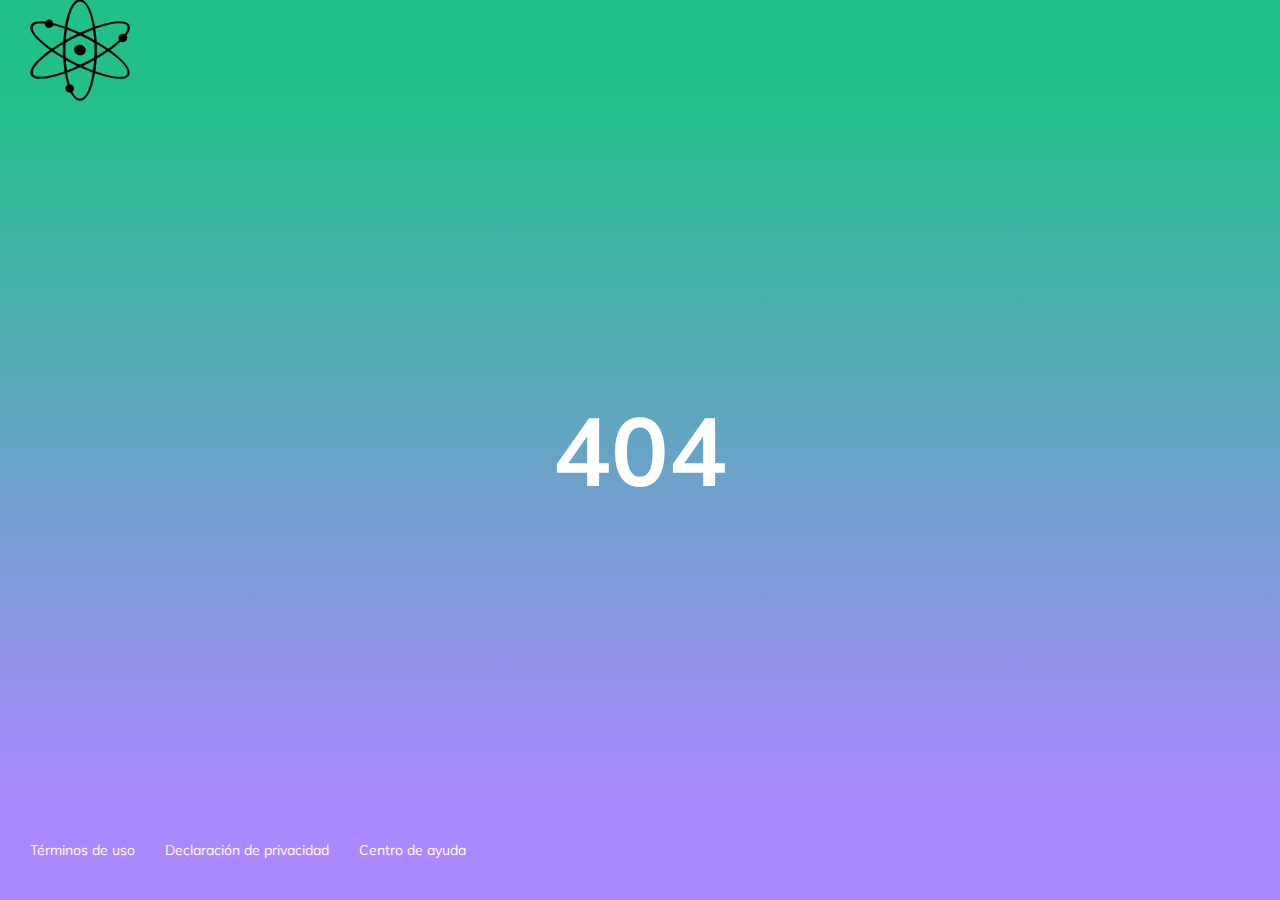
<file: components/404/index.html>
<!DOCTYPE html>
<html lang="en">
<head>
    <meta charset="UTF-8">
    <meta name="viewport" content="width=device-width, initial-scale=1.0">
    <meta http-equiv="X-UA-Compatible" content="ie=edge">
    <link rel="stylesheet" href="css/404.css">
    <title>404</title>
</head>
<body>
    <header class="header">
        <img class="header__img" src="../img/logo.png" alt="">
    </header>
    <section class="principal">
        <h2 class="principal__titulo">404</h2>
    </section>
    <footer class="footer">
        <a href="/">Términos de uso</a>
        <a href="/">Declaración de privacidad</a>
        <a href="/">Centro de ayuda</a>
    </footer>
</body>
</html>
</file>
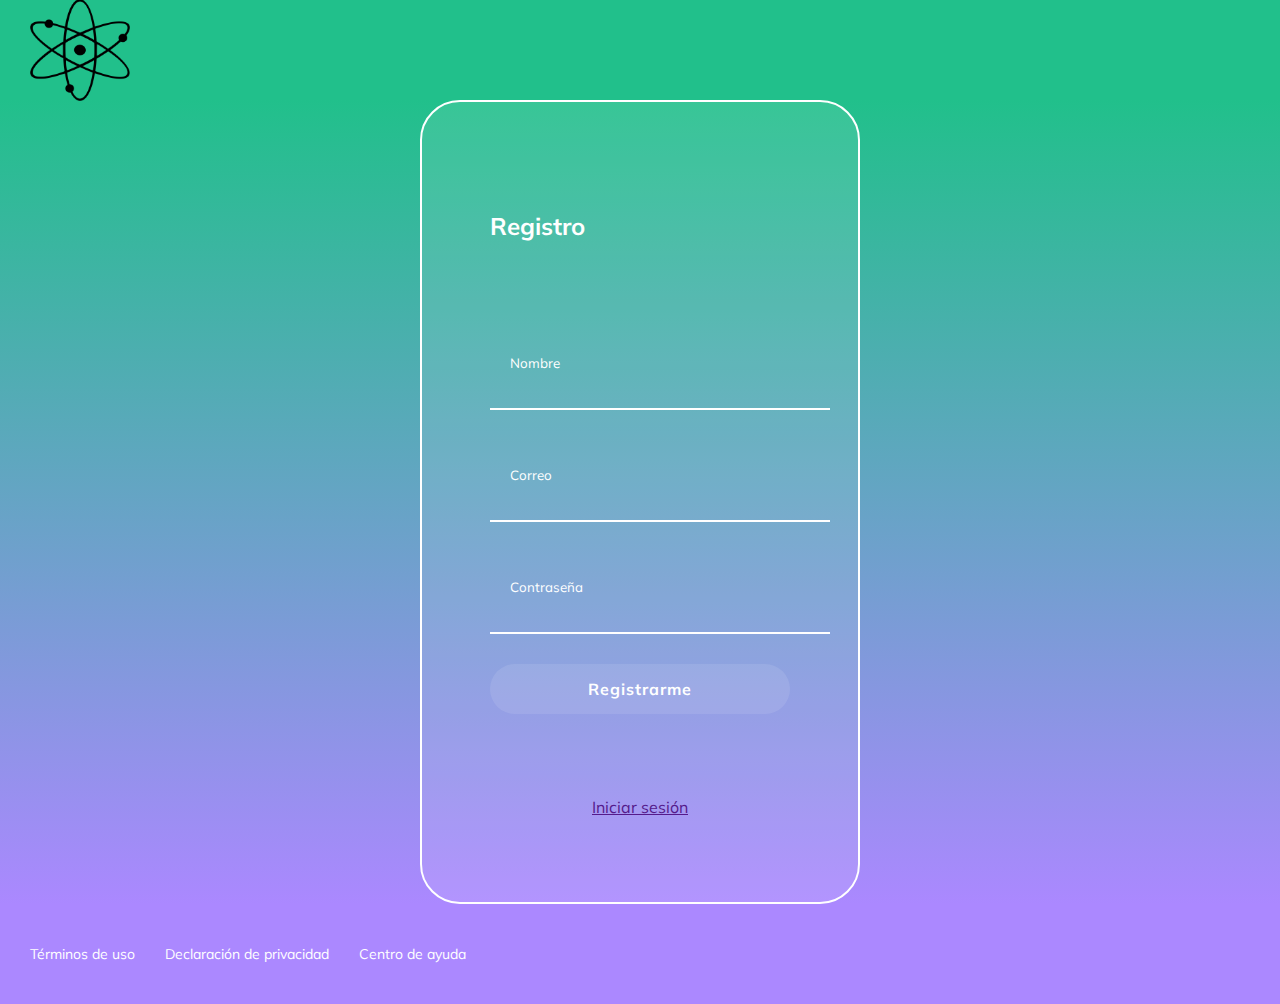
<file: components/register/index.html>
<!DOCTYPE html>
<html lang="en">
<head>
    <meta charset="UTF-8">
    <meta name="viewport" content="width=device-width, initial-scale=1.0">
    <meta http-equiv="X-UA-Compatible" content="ie=edge">
    <link rel="stylesheet" href="css/register.css">
    <title>Register</title>
</head>
<body>
    <header class="header">
        <img class="header__img" src="../img/logo.png" alt="">
    </header>
    <section class="registro">
       <section class="registro__container">
        <h2>Registro</h2>
        <form action="">
            <input class="input" type="text" placeholder="Nombre">
            <input class="input" type="text" placeholder="Correo">
            <input class="input" type="password" placeholder="Contraseña">
            <button class="button">Registrarme</button>
        </form>
        <p class="login__container--login"><a href="">Iniciar sesión</a></p>
       </section>
    </section>
    <footer class="footer">
        <a href="/">Términos de uso</a>
        <a href="/">Declaración de privacidad</a>
        <a href="/">Centro de ayuda</a>
    </footer>
</body>
</html>
</file>
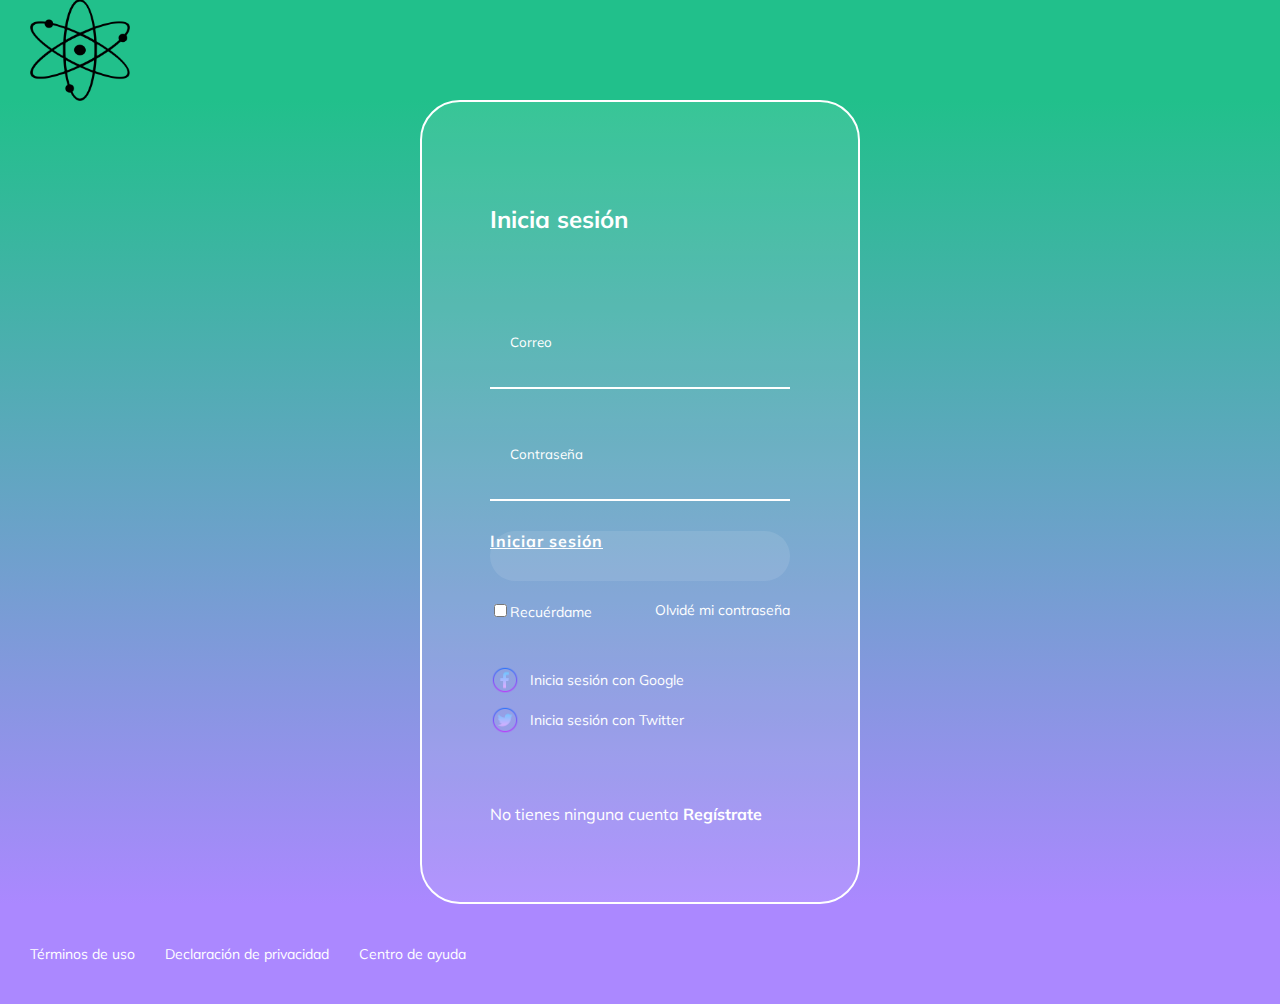
<file: components/login/login.html>
<!DOCTYPE html>
<html lang="en">
<head>
  <meta charset="UTF-8">
  <meta name="viewport" content="width=device-width, initial-scale=1.0">
  <meta http-equiv="X-UA-Compatible" content="ie=edge">
  <!-- Styles -->
  <link rel="stylesheet" href="css/login.css">
  <!-- Title -->
  <title>Iniciar Sesión</title>
</head>

<body>
  <header class="header">
    <img class="header__img" src="../img/logo.png" alt="">
  </header>
  <section class="login">
      <section class="login__container">
        <h2>Inicia sesión</h2>
        <form class="login__container--form">
          <input class="input" type="text" placeholder="Correo">
          <input class="input" type="password" placeholder="Contraseña">
          <a class="button" href="/components/search/buscador.html">Iniciar sesión</a>
          <div class="login__container--remember-me">
            <label>
              <input type="checkbox" name="" id="cbox1" value="checkbos">Recuérdame
            </label>
            <a href="/">Olvidé mi contraseña</a>
          </div>
        </form>
        <section class="login__container--social-media">
          <div><img src="../img/google-icon.png" alt="Google">Inicia sesión con Google</div>
          <div><img src="../img/twitter-icon.png" alt="Twitter">Inicia sesión con Twitter</div>
        </section>
        <p class="login__container--register">No tienes ninguna cuenta <a href="">Regístrate</a></p>
      </section>
  </section>
  <footer class="footer">
    <a href="/">Términos de uso</a>
    <a href="/">Declaración de privacidad</a>
    <a href="/">Centro de ayuda</a>
  </footer>
</body>
</html>
</file>
<file: components/404/css/404.css>
@import 'https://fonts.googleapis.com/css?family=Muli&display=swap';

body {
    margin: 0;
    font-family: 'Muli', sans-serif;
  }
  .header {
    align-items: center;
    background-color: #21c08b;
    color: white;
    display: flex;
    height: 100px;
    justify-content: space-between;
    top: 0px;
    width: 100%;
  }
  .header__img {
    margin-left: 30px;
    width: 100px;
  }
  .principal {
    background: linear-gradient(#21C08B, #AB88FF);
    display: flex;
    align-items: center;
    justify-content: center;
    flex-direction: column;
    padding: 0px 30px;
    min-height: calc(100vh - 200px);
  }

  .principal__titulo{
      font-size: 6em;
      color:white;
      font-family: 'Muli', sans-serif;
  }

  .footer {
    background-color: #AB88FF;
    display: flex;
    align-items: center;
    height: 100px;
  }

  .footer a{
    color: white;
    cursor: pointer;
    font-size: 14px;
    padding-left: 30px;
    text-decoration: none;
  }
  .footer a:hover{
    text-decoration: underline;
  }
</file>
<file: components/register/css/register.css>
@import 'https://fonts.googleapis.com/css?family=Muli&display=swap';

body {
    margin: 0;
    font-family: 'Muli', sans-serif;
  }
  .header {
    align-items: center;
    background-color: #21c08b;
    color: white;
    display: flex;
    height: 100px;
    justify-content: space-between;
    top: 0px;
    width: 100%;
  }
  .header__img {
    margin-left: 30px;
    width: 100px;
  }
  .registro {
    background: linear-gradient(#21C08B, #AB88FF);
    display: flex;
    align-items: center;
    justify-content: center;
    flex-direction: column;
    padding: 0px 30px;
    min-height: calc(100vh - 200px);
  }

  .registro__container{
    background-color: rgba(255, 255, 255, 0.1);
    border: 2px solid white;
    border-radius: 40px;
    color: white;
    padding: 60px 68px 40px;
    min-height: 700px;
    width: 300px;
    display: flex;
    justify-content: space-around;
    flex-direction: column;
  }

  .registro__container--form {
    display: flex;
    flex-direction: column;
  }

  .login__container--register a {
    font-size: 14px;
  }

  .login__container--register a {
    font-size: 16px;
    color:white;
    font-weight: bold;
    text-decoration: none;
  }

  .login__container--register a:hover {
    text-decoration: underline;
  }

  .input {
    background-color: transparent;
    border-left: 0px;
    border-top: 0px;
    border-right: 0px;
    border-bottom: 2px solid white;
    font-family: 'Muli', sans-serif;
    margin-bottom: 20px;
    padding: 20px;
    outline: none;
    height: 50px;
    width: 100%;
  }

  ::placeholder {
    color:white;
  }

  .button {
    background-color: rgba(255, 255, 255, 0.1);
    border: none;
    border-radius: 25px;
    color: white;
    cursor: pointer;
    font-size: 16px;
    font-weight: bold;
    font-family: 'Muli', sans-serif;
    height: 50px;
    letter-spacing: 1px;
    margin: 10px 0px;
    width: 100%;
  }

  .footer {
    background-color: #AB88FF;
    display: flex;
    align-items: center;
    height: 100px;
  }

  .footer a{
    color: white;
    cursor: pointer;
    font-size: 14px;
    padding-left: 30px;
    text-decoration: none;
  }
  .footer a:hover{
    text-decoration: underline;
  }

  .login__container--login  {
      display: flex;
      align-items: center;
      justify-content: center;
  }

  @media only screen and (max-width: 600px){
    .login__container{
      background-color: transparent;
      border: none;
      padding:0px;
      width: 100%;
    }
    .footer {
      align-items: flex-start;
      justify-content: stretch;
    }
  }
</file>
<file: components/login/css/login.css>
@import 'https://fonts.googleapis.com/css?family=Muli&display=swap';

body {
    margin: 0;
    font-family: 'Muli', sans-serif;
  }
  .header {
    align-items: center;
    background-color: #21c08b;
    color: white;
    display: flex;
    height: 100px;
    justify-content: space-between;
    top: 0px;
    width: 100%;
  }
  .header__img {
    margin-left: 30px;
    width: 100px;
  }
  .login {
    background: linear-gradient(#21C08B, #AB88FF);
    display: flex;
    align-items: center;
    justify-content: center;
    flex-direction: column;
    padding: 0px 30px;
    min-height: calc(100vh - 200px);
  }
  .login__container {
    background-color: rgba(255, 255, 255, 0.1);
    border: 2px solid white;
    border-radius: 40px;
    color: white;
    padding: 60px 68px 40px;
    min-height: 700px;
    width: 300px;
    display: flex;
    justify-content: space-around;
    flex-direction: column;
  }
  .login__container--form {
    display: flex;
    flex-direction: column;
  }
  .login__container--form label {
    font-size: 14px;
  }
  .login__container--remember-me {
    color: white;
    display: flex;
    justify-content: space-between;
    margin-top: 10px;
  }
  .login__container--remember-me a {
    color: white;
    font-size: 14px;
    text-decoration: none;
  }
  .login__container--remember-me a:hover {
    text-decoration: underline;
  }
  .login__container--social-media > div {
    display: flex;
    align-items: center;
    font-size: 14px;
    margin-bottom: 10px;
  }

  .login__container--social-media > div > img {
    width: 30px;
    margin-right: 10px;
  }

.login__container--register a {
    font-size: 14px;
  }

  .login__container--register a {
    font-size: 16px;
    color:white;
    font-weight: bold;
    text-decoration: none;
  }

  .login__container--register a:hover {
    text-decoration: underline;
  }

  .input {
    background-color: transparent;
    border-left: 0px;
    border-top: 0px;
    border-right: 0px;
    border-bottom: 2px solid white;
    font-family: 'Muli', sans-serif;
    margin-bottom: 20px;
    padding: 20px;
    outline: none;
    height: 50px;
  }

  ::placeholder {
    color:white;
  }

  .button {
    background-color: rgba(255, 255, 255, 0.1);
    border: none;
    border-radius: 25px;
    color: white;
    cursor: pointer;
    font-size: 16px;
    font-weight: bold;
    font-family: 'Muli', sans-serif;
    height: 50px;
    letter-spacing: 1px;
    margin: 10px 0px;
  }

  .footer {
    background-color: #AB88FF;
    display: flex;
    align-items: center;
    height: 100px;
    width: 100%;
  }

  .footer a{
    color: white;
    cursor: pointer;
    font-size: 14px;
    padding-left: 30px;
    text-decoration: none;
  }
  .footer a:hover{
    text-decoration: underline;
  }

  @media only screen and (max-width: 600px){
    .login__container{
      background-color: transparent;
      border: none;
      padding:0px;
      width: 100%;
    }
    .footer {
      align-items: flex-start;
      justify-content: stretch;
    }
  }
</file>
